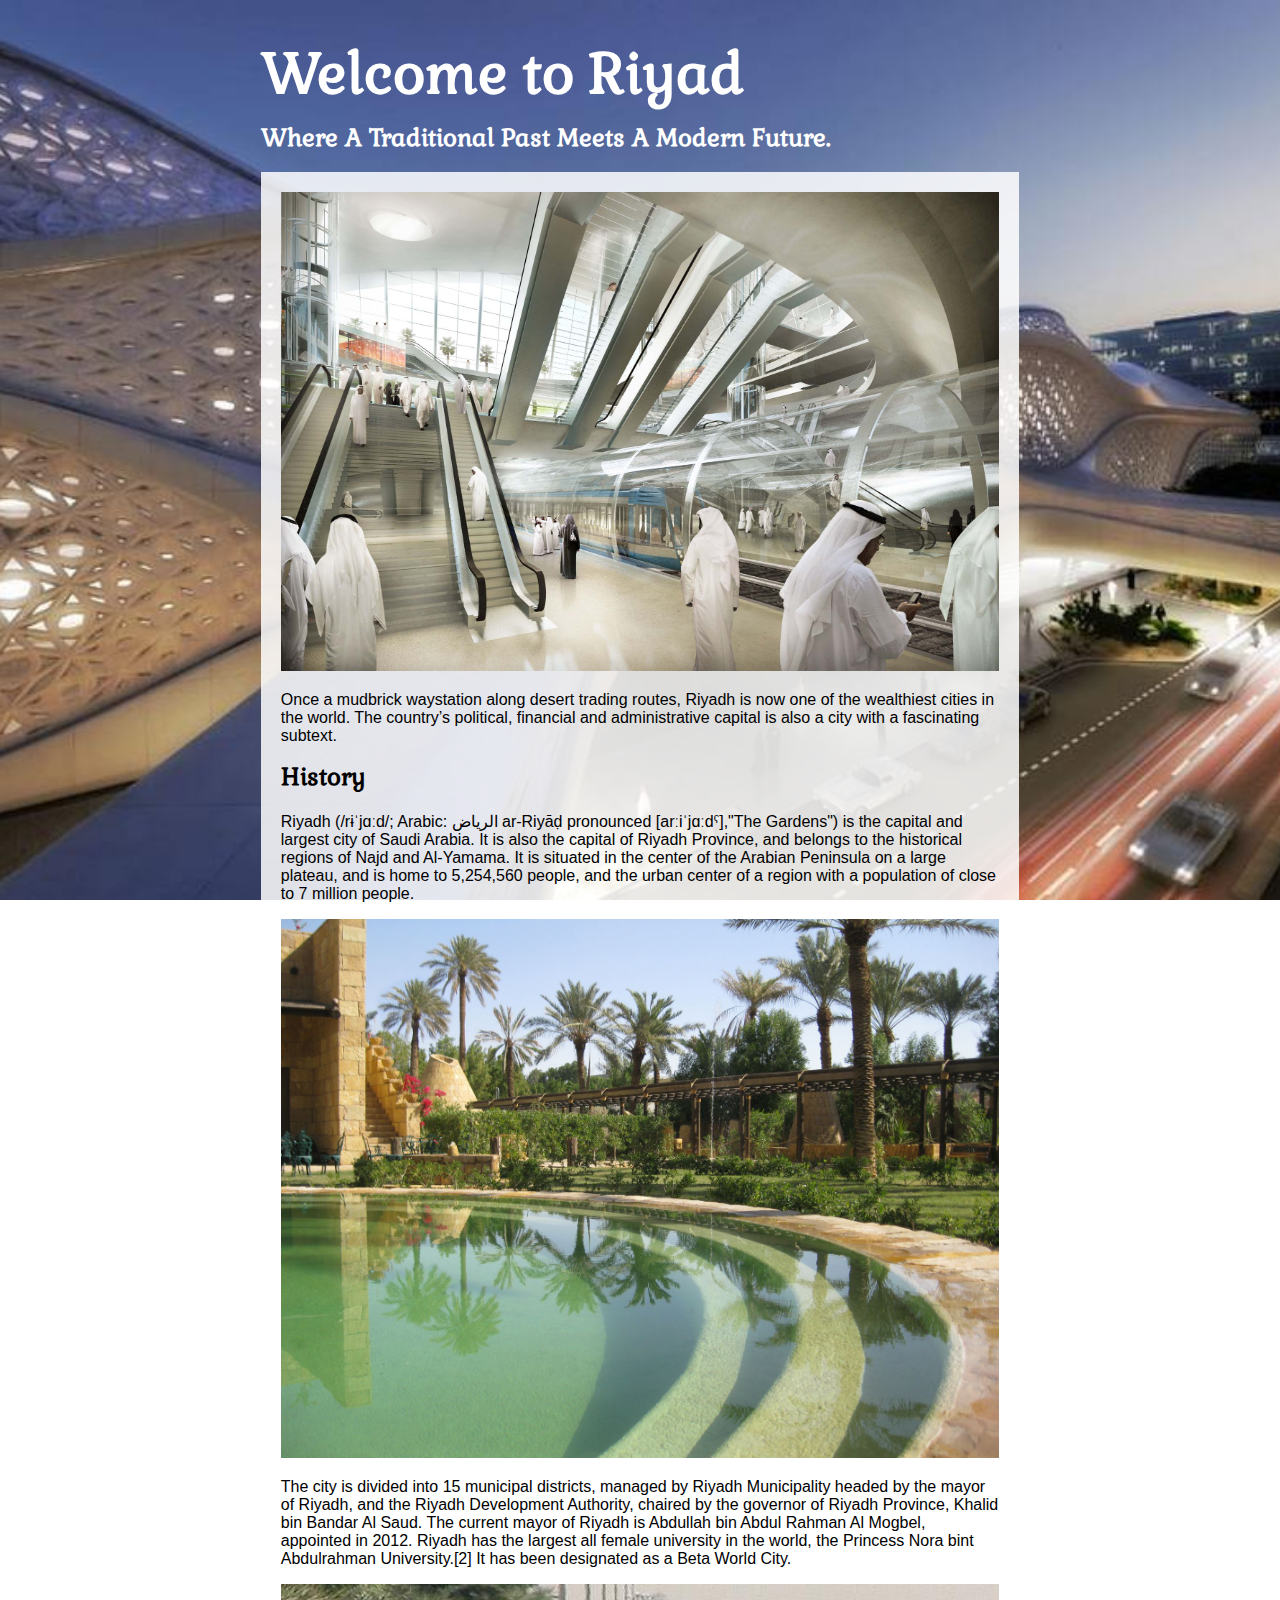
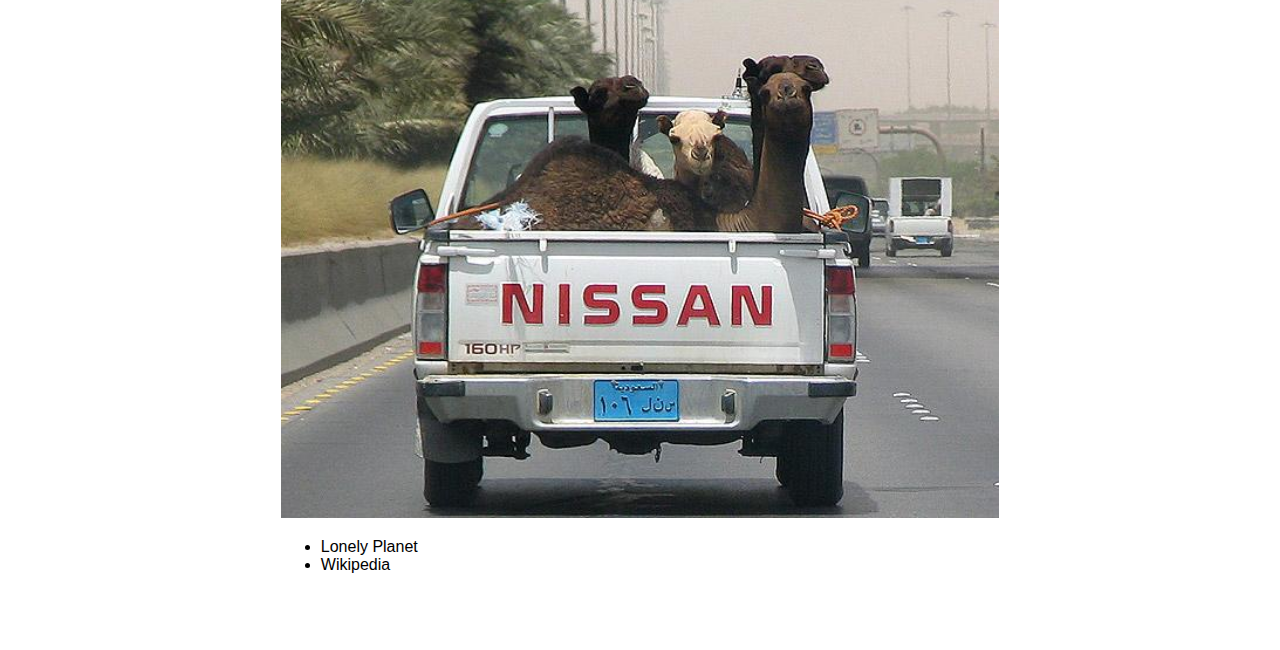
<file: challenge1/index.html>
<!doctype html>
<html lang="en">
<head>
  <meta charset="UTF-8">
  <title>Code Challenge 1</title>
  <link rel="stylesheet" href="css/style.css">
</head>
<body>
  <div class="wrapper">

    <!-- HEADING -->
    <h1>Welcome to Riyad</h1>
    <!-- SUB HEAD -->
    <h2>Where A Traditional Past Meets A Modern Future.</h2>

    <div id="content">
    <!-- IMAGES, SMALL SUB HEADS, PARAGRAPHS, LINKS -->
    <img src = "images/transportation/transit.jpg" alt = "transit" title = "transit" />
    <p>
    Once a mudbrick waystation along desert trading routes, Riyadh is now one of the wealthiest cities in the world. The country’s political, financial and administrative capital is also a city with a fascinating subtext. </p>
    <h2 class = "topic">History</h2>
    <p>Riyadh (/rɨˈjɑːd/; Arabic: الرياض‎ ar-Riyāḍ pronounced [arːiˈjɑːdˤ],"The Gardens") is the capital and largest city of Saudi Arabia. It is also the capital of Riyadh Province, and belongs to the historical regions of Najd and Al-Yamama. It is situated in the center of the Arabian Peninsula on a large plateau, and is home to 5,254,560 people, and the urban center of a region with a population of close to 7 million people.</p>

     <img src = "images/garden.jpg" alt = "Riyadh Garden" title = "Riyadh Garden" />

     <p>The city is divided into 15 municipal districts, managed by Riyadh Municipality headed by the mayor of Riyadh, and the Riyadh Development Authority, chaired by the governor of Riyadh Province, Khalid bin Bandar Al Saud. The current mayor of Riyadh is Abdullah bin Abdul Rahman Al Mogbel, appointed in 2012. Riyadh has the largest all female university in the world, the Princess Nora bint Abdulrahman University.[2] It has been designated as a Beta World City.</p>

     <img src = "images/transportation/camels-in-truck.jpg" alt = "the roads of Riyadh" title = "the roads of Riyadh" />

     <ul>
        <li><a href = "http://www.lonelyplanet.com/saudi-arabia/riyadh">Lonely Planet</a> </li>
        <li><a href = "http://en.wikipedia.org/wiki/Riyadh">Wikipedia</a></li>
    </ul>
        
    </div>
  </div>
</body>
</html>
</file>
<file: challenge1/css/style.css>
@import url(http://fonts.googleapis.com/css?family=Gabriela);

html, body {
  height: 100%;
  min-height: 100%;
}

body {
  background: url(../images/backgrounds/architecture.jpg) center no-repeat;
  background-size: cover;
  background-attachment: fixed;
  font-family: Helvetica, Arial, sans-serif;
  font-size: 100%;
}

.wrapper {
  margin: 0 auto;
  width: 60%;
  padding-bottom: 40px;
}

#content {
  padding: 20px;
  background: rgba(255,255,255,.85);
}

h1, h2 {
  font-family: 'Gabriela', serif;
  color: #fff;
}

h1 {
  font-size: 3.5em;
  margin-bottom: 0;
}

h2 {
  font-size: 1.5em;
  margin-top: .5em;
}

h1.topic, h2.topic {
  font-family: 'Gabriela', serif;
  color: #000;
}

h3 {
  font-family: 'Gabriela', serif;
  font-size: 1.5em;
  margin-top: .5em;
}

img {
  max-width: 100%;
  width: 100%;
  height: auto;
}

p {
  font-size: 1em;
}

a {
  color: black;
  text-decoration: none;
}

a:hover {
  text-decoration: underline;
}

@media only screen and (max-width: 1042px) {
  .wrapper {
    width: 80%;
  }
}

@media only screen and (max-width: 784px) {
  body {
    font-size: 120%;
  }
  h1 {
    font-size: 2.5em;
  }
  h2 {
    font-size: 1em;
  }
  .wrapper {
    width: 95%;
  }
}
</file>
